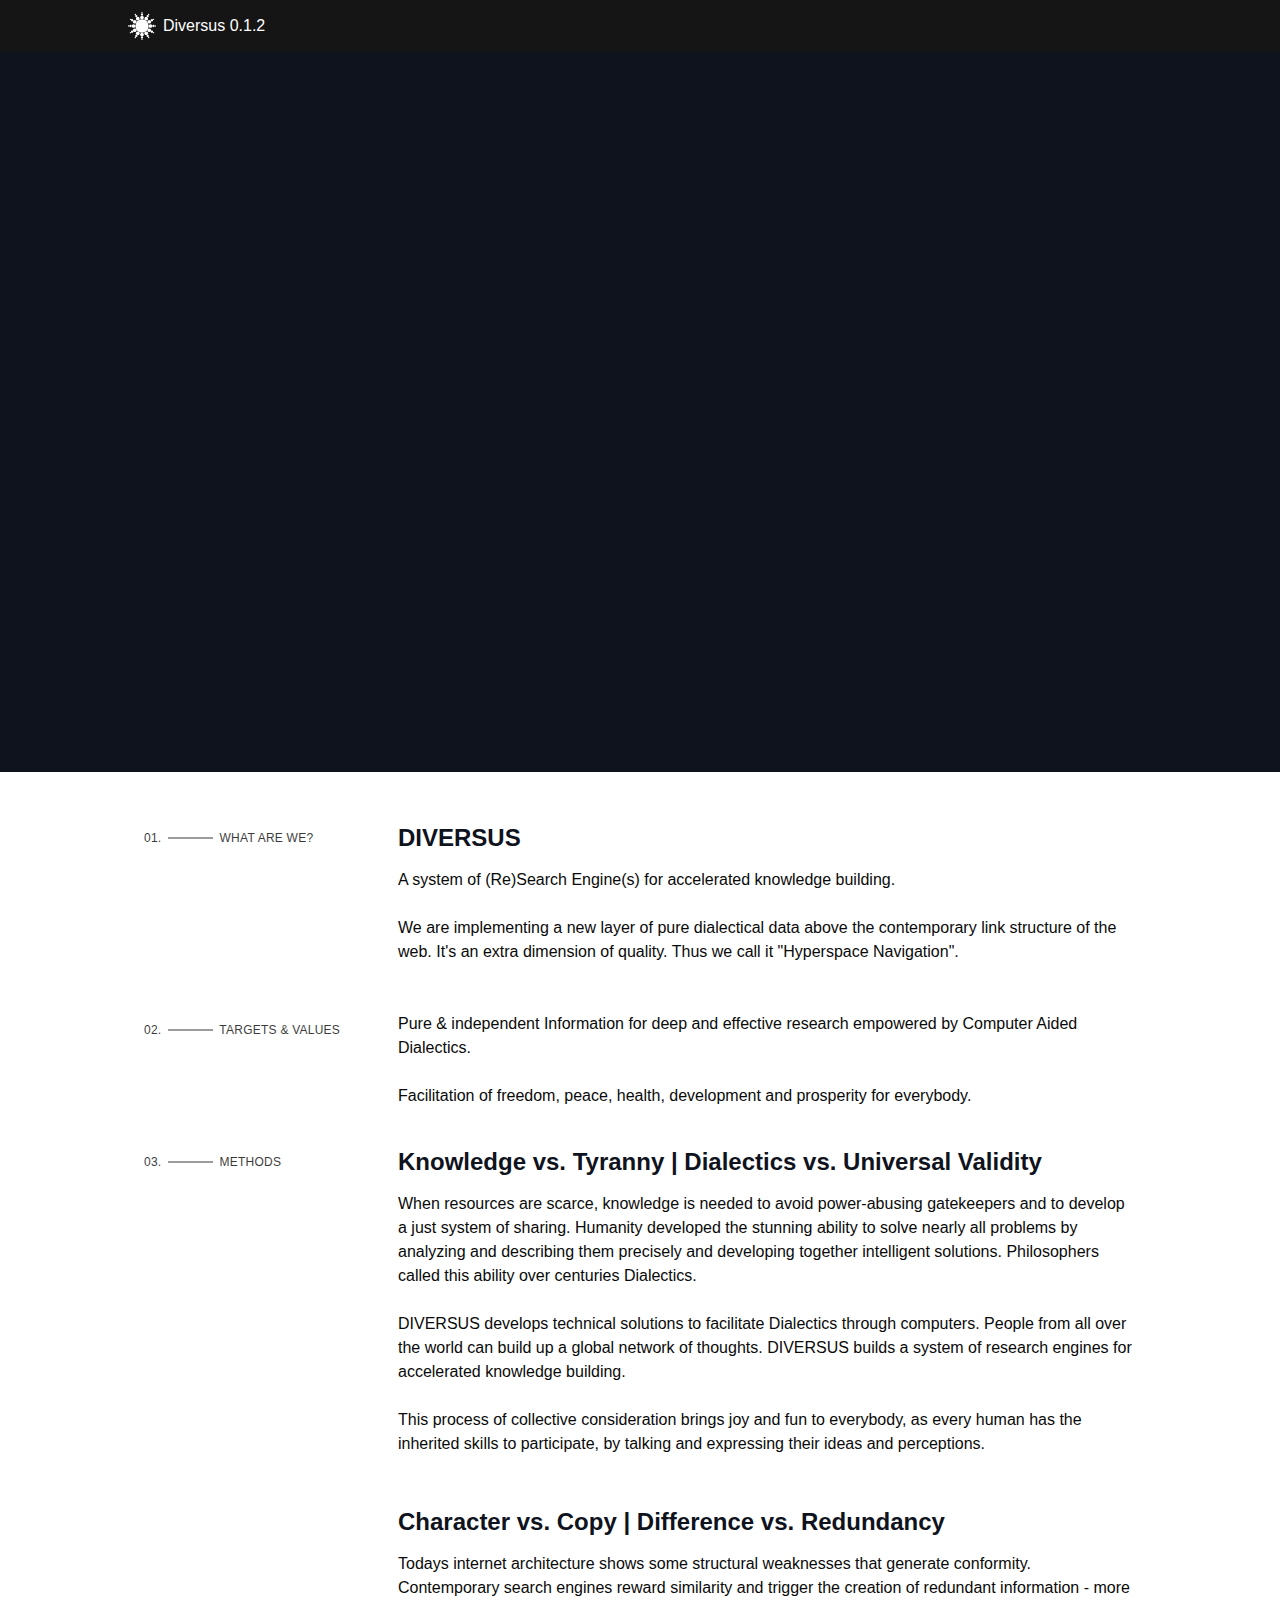
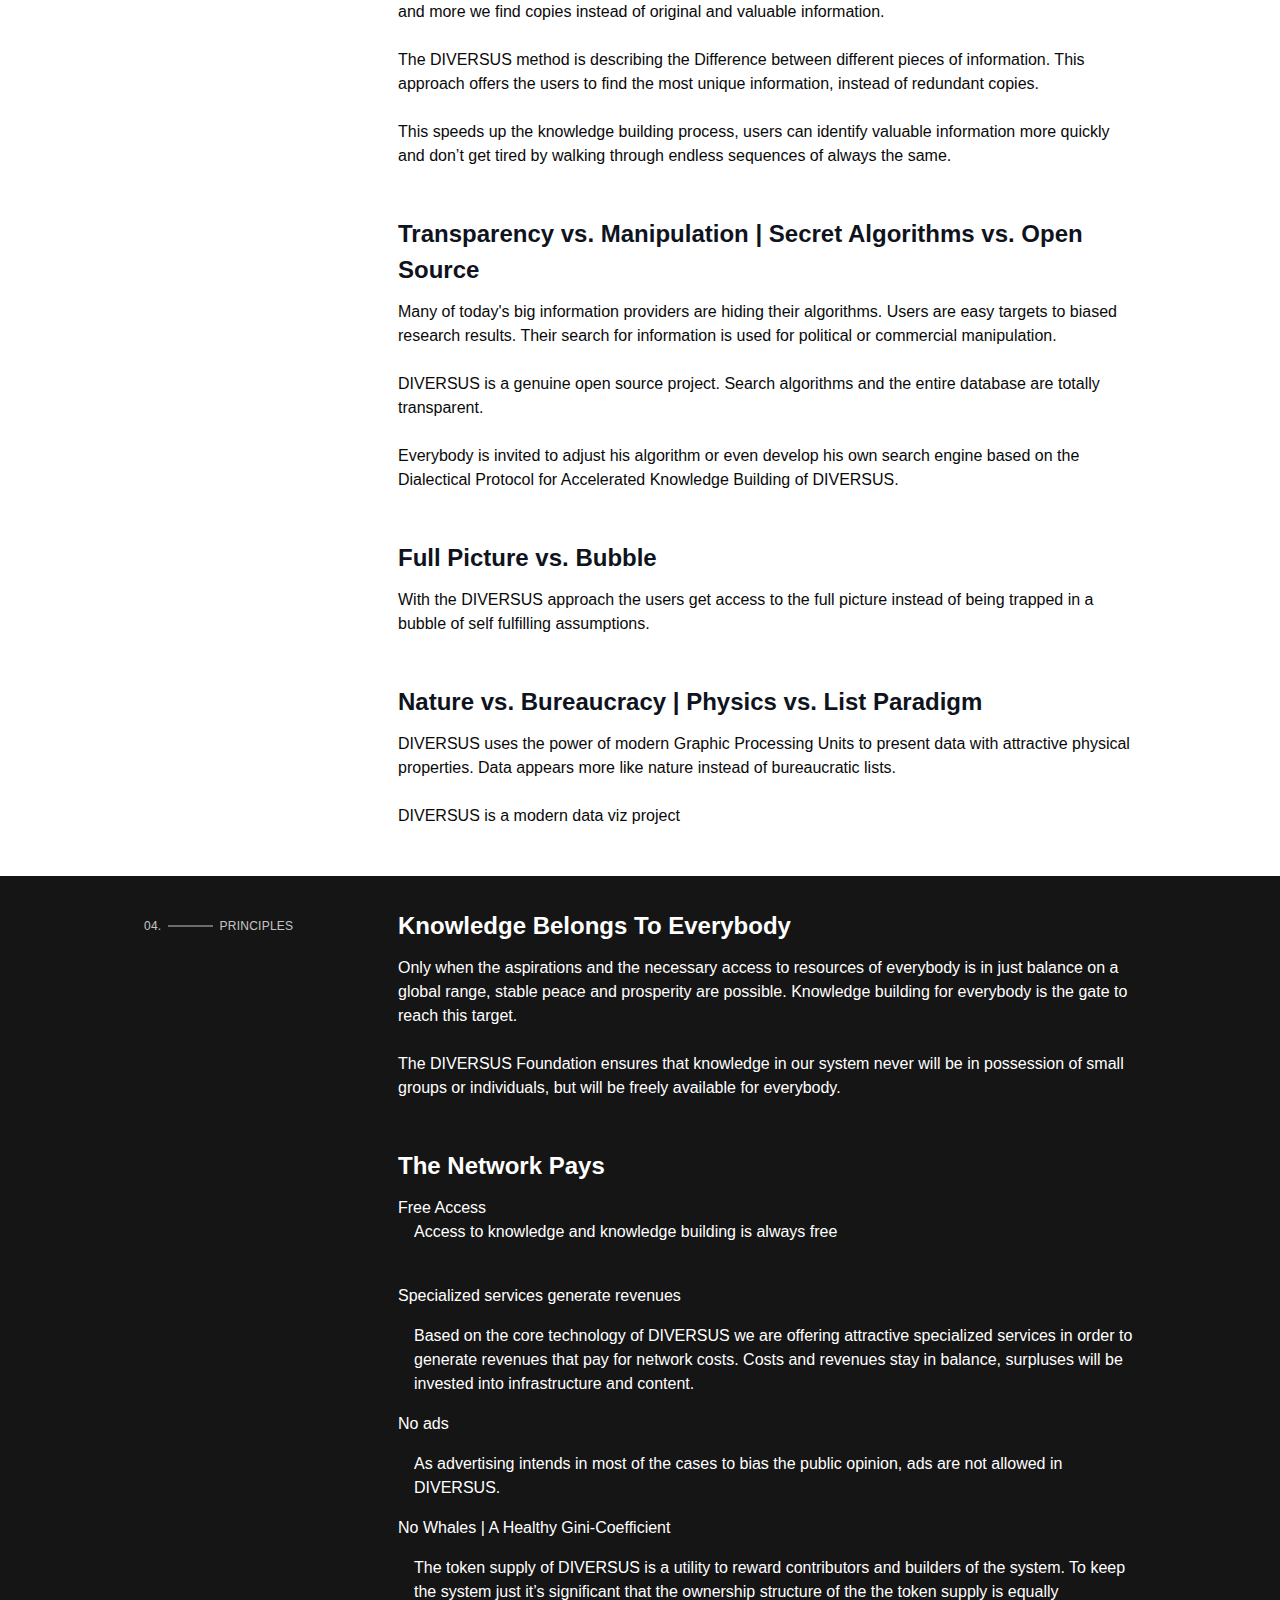
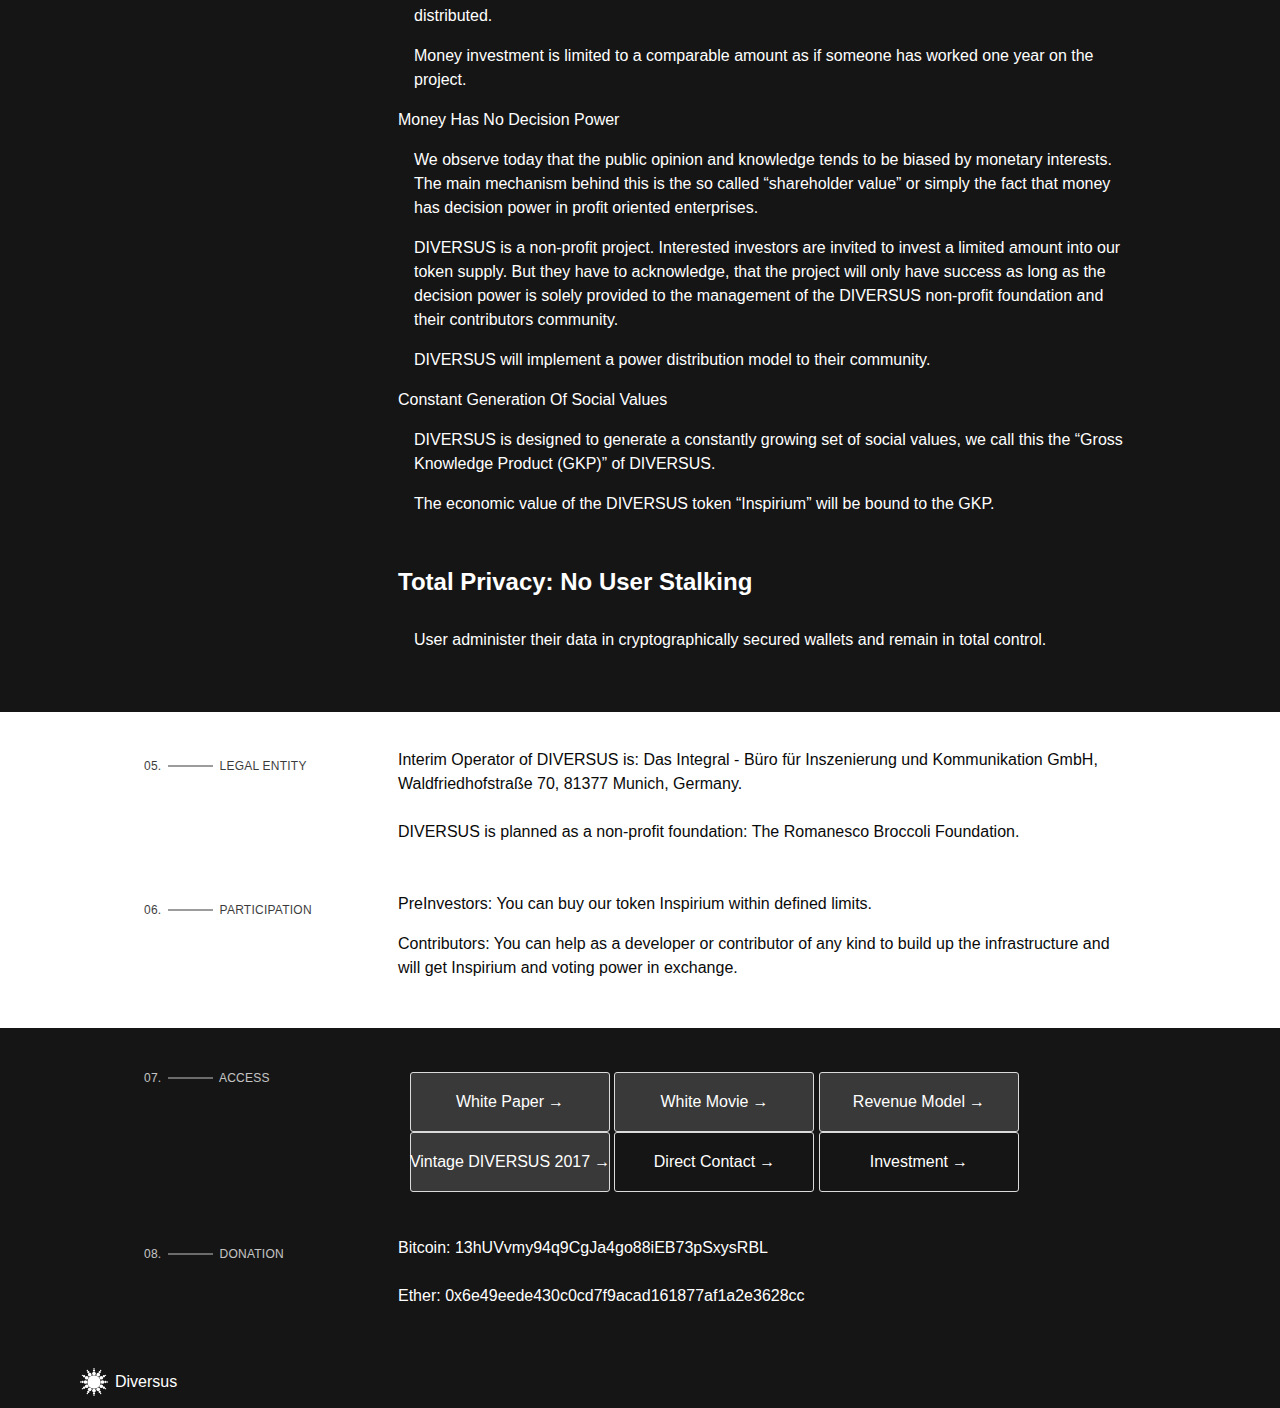
<file: index.html>
<!DOCTYPE html>
<html>
<head>
  <meta charset="utf-8">
  <meta name="viewport" content="width=device-width, initial-scale=1">  
<link href="home_412e2d7c1b07160f0723_styles.css" rel="stylesheet"></head>
<body>
  <header class="hero is-primary is-userfeeds is-medium" style="">
    <div class="hero-head">
      <nav class="navbar" style="background-color: #151515; padding:0px">
        <div class="container">
          <div class="navbar-brand">
            <a class="navbar-item tk-aller" href="index.html">
              <img src="assets/misc/logo/diversus_white.svg" style="padding-right: 7px;height: 42px" alt="">
            </p>
              Diversus 0.1.2
            </a>
            <span class="navbar-burger burger js-mobileMenu" data-target="navbarMenuHeroA">
              <span></span>
              <span></span>
            </span>
          </div>
          <div id="navbarMenuHeroA" class="navbar-menu">
            <div class="navbar-end">
              <!-- <a class="navbar-item" style="background-color: rgba(0,1,0.5,0.7); padding:10px" href="">
                _Whitepaper
              </a>
              <a class="navbar-item is-userfeeds" style="background-color: rgba(0,1,0.5,0.7); padding:10px" href="">
                _WhiteVideo
                <i class="rarr" aria-hidden="true"></i>
              </a> -->
            </div>
          </div>
        </div>
      </nav>
    </div>
    
<div style="padding:56.25% 0 0 0;position:relative;">
  <iframe src="https://player.vimeo.com/video/282112384?autoplay=1&loop=1&portrait=0" style="position:absolute;top:0;left:0;width:100%;height:100%;" 
          frameborder="0" webkitallowfullscreen mozallowfullscreen allowfullscreen>
  </iframe>
</div>
<script src="https://player.vimeo.com/api/player.js"></script>


    <!-- <div class="hero-body" style="padding-bottom:8rem"> -->
      
    </div>
  </header>

  <main class="main userfeeds userfeeds--about">

    <section class="default userfeedsTeam">
      <div class="container" style="padding-top: 3em;">
        <div class="columns">
          <div class="column is-one-quarter">
            <p class="section-title">01. <b aria-hidden="true"></b> What are we?</p>
          </div>
          <div class="column header-content">
            <h1 class="is-size-4" style="padding-bottom: 0.5em;">DIVERSUS</h1>
            <p>A system of (Re)Search Engine(s) for accelerated knowledge building.</p>
            <br/>
            <p>We are implementing a new layer of pure dialectical data above the contemporary link structure of the web. It's an extra dimension of quality. Thus we call it "Hyperspace Navigation".</p>
          </div>
        </div>
      </div>
      <div class="container" style="padding-top: 3em;">
        <div class="columns">
          <div class="column is-one-quarter">
            <p class="section-title">02. <b aria-hidden="true"></b> Targets & Values</p>
          </div>
          <div class="column header-content">
            <p>Pure & independent Information for deep and effective research empowered by Computer Aided Dialectics.</p>
            <br/>
            <p>Facilitation of freedom, peace, health, development and prosperity for everybody.</p>
            <br/>
          </div>
        </div>
      </div>

      <div class="container">
        <div class="columns">
          <div class="column is-one-quarter">
            <p class="section-title">03. <b aria-hidden="true"></b> Methods</p>
          </div>
          <div class="column header-content">
            <h1 class="is-size-4" style="padding-bottom: 0.5em;">Knowledge vs. Tyranny | Dialectics vs. Universal Validity </h1>
            <p>When resources are scarce, knowledge is needed to avoid power-abusing gatekeepers and to develop a just system of sharing. Humanity developed the stunning ability to solve nearly all problems by analyzing and describing them precisely and developing together intelligent solutions. Philosophers called this ability over centuries Dialectics.</p>
            <br/>
            <p>DIVERSUS develops technical solutions to facilitate Dialectics through computers. People from all over the world can build up a global network of thoughts. DIVERSUS builds a system of research engines for accelerated knowledge building.</p>
            <br/>
            <p>This process of collective consideration brings joy and fun to everybody, as every human has the inherited skills to participate, by talking and expressing their ideas and perceptions.</p>
            <h1 class="is-size-4" style="padding-bottom: 0.5em;padding-top: 2em;">Character vs. Copy | Difference vs. Redundancy </h1>
            <p>Todays internet architecture shows some structural weaknesses that generate conformity. Contemporary search engines reward similarity and trigger the creation of redundant information - more and more we find copies instead of original and valuable information. </p>
            <br/>
            <p>The DIVERSUS method is describing the Difference between different pieces of information. This approach offers the users to find the most unique information, instead of redundant copies.</p>
            <br/>
            <p>This speeds up the knowledge building process, users can identify valuable information more quickly and don’t get tired by walking through endless sequences of always the same.</p>
            <h1 class="is-size-4" style="padding-bottom: 0.5em;padding-top: 2em;">Transparency vs. Manipulation | Secret Algorithms  vs. Open Source</h1>
            <p>Many of today's big information providers are hiding their algorithms. Users are easy targets to biased research results. Their search for information is used for political or commercial manipulation.</p>
            <br/>
            <p>DIVERSUS is a genuine open source project. Search algorithms and the entire database are totally transparent.</p>
            <br/>
            <p>Everybody is invited to adjust his algorithm or even develop his own search engine based on the Dialectical Protocol for Accelerated Knowledge Building of DIVERSUS.</p>
            <h1 class="is-size-4" style="padding-bottom: 0.5em;padding-top: 2em;">Full Picture vs. Bubble</h1>
            <p>With the DIVERSUS approach the users get access to the full picture instead of being trapped in a bubble of self fulfilling assumptions.</p>
            <h1 class="is-size-4" style="padding-bottom: 0.5em;padding-top: 2em;">Nature vs. Bureaucracy | Physics vs. List Paradigm</h1>
            <p>DIVERSUS uses the power of modern Graphic Processing Units to present data with attractive physical properties. Data appears more like nature instead of bureaucratic lists. </p>
            <br/>
            <p>DIVERSUS is a modern data viz project</p>
            <br/>
            <br/>
          </div>
        </div>
      </div> 
    <section class="default userfeedsInvestors" style="background-color: #151515;color: #FFF;padding-top:2em">
      <div class="container">
        <div class="columns">
          <div class="column is-one-quarter">
            <p class="section-title" style=" color: #EFEFEF;">04. <b aria-hidden="true"></b> Principles</p>
          </div>
          <div class="column header-content">
            <h1 class="is-size-4" style="padding-bottom: 0.5em;color:#FFF;">Knowledge Belongs To Everybody</h1>
            <p>Only when the aspirations and the necessary access to resources of everybody is in just balance on a global range, stable peace and prosperity are possible. Knowledge building for everybody is the gate to reach this target.</p>
            <br/>
            <p>The DIVERSUS Foundation ensures that knowledge in our system never will be in possession of small groups or individuals, but will be freely available for everybody.</p>
            <h1 class="is-size-4" style="padding-bottom: 0.5em;color:#FFF; padding-top:2em">The Network Pays</h1>
            <p>Free Access</p>
            <p style="padding-left:1em;">Access to knowledge and knowledge building is always free</p>
            <br/>
            <p style="padding-top:1em">Specialized services generate revenues</p>
            <p style="padding-top:1em;padding-left:1em;">Based on the core technology of DIVERSUS we are offering attractive specialized services in order to generate revenues that pay for network costs. Costs and revenues stay in balance, surpluses will be invested into infrastructure and content. </p>
            <p style="padding-top:1em">No ads</p>
            <p style="padding-top:1em;padding-left:1em">As advertising intends in most of the cases to bias the public opinion, ads are not allowed in DIVERSUS.</p>
            <p style="padding-top:1em">No Whales | A Healthy Gini-Coefficient</p>
            <p style="padding-top:1em;padding-left:1em">The token supply of DIVERSUS is a utility to reward contributors and builders of the system. To keep the system just it’s significant that the ownership structure of the the token supply is equally distributed.</p>
            <p style="padding-top:1em;padding-left:1em">Money investment is limited to a comparable amount as if someone has worked one year on the project.  </p>

            <p style="padding-top:1em">Money Has No Decision Power</p>
            <p style="padding-top:1em;padding-left:1em">We observe today that the public opinion and knowledge tends to be biased by monetary interests. The main mechanism behind this is the so called “shareholder value” or simply the fact that money has decision power in profit oriented enterprises.</p>
            <p style="padding-top:1em;padding-left:1em">DIVERSUS is a non-profit project. Interested investors are invited to invest a limited amount into our token supply. But they have to acknowledge, that the project will only have success as long as the decision power is solely provided to the management of the DIVERSUS non-profit foundation and their contributors community.</p>
            <p style="padding-top:1em;padding-left:1em">DIVERSUS will implement a power distribution model to their community.</p>

            <p style="padding-top:1em">Constant Generation Of Social Values</p>
            <p style="padding-top:1em;padding-left:1em">DIVERSUS is designed to generate a constantly growing set of social values, we call this the “Gross Knowledge Product (GKP)” of DIVERSUS. </p>
            <p style="padding-top:1em;padding-left:1em">The economic value of the DIVERSUS token “Inspirium” will be bound to the GKP.</p>
            <br/>
            <br/>
            <h1 class="is-size-4" style="padding-bottom: 0.5em;color:#FFF;">Total Privacy: No User Stalking</h1>
            <p style="padding-top:1em;padding-left:1em">User administer their data in cryptographically secured wallets and remain in total control.</p>
            <br/>
            <br/>
            </div>
          </div>
        </div>
      </div>   
    </section>

    <section class="default userfeedsTeam">
      <div class="container" style="padding-top: 3em;">
        <div class="columns">
          <div class="column is-one-quarter">
            <p class="section-title">05. <b aria-hidden="true"></b> Legal Entity</p>
          </div>
          <div class="column header-content">
            <p>Interim Operator of DIVERSUS is: Das Integral - Büro für Inszenierung und Kommunikation GmbH, Waldfriedhofstraße 70, 81377 Munich, Germany.</p>
            <br/>
            <p>DIVERSUS is planned as a non-profit foundation: The Romanesco Broccoli Foundation.</p>
          </div>
        </div>
      </div>
    </section>

    <section class="default userfeedsTeam">
      <div class="container" style="padding-top: 3em;">
        <div class="columns">
          <div class="column is-one-quarter">
            <p class="section-title">06. <b aria-hidden="true"></b> Participation</p>
          </div>
          <div class="column header-content">
            <p>PreInvestors: You can buy our token Inspirium within defined limits.</p>
            <p style="padding-top:1em" >Contributors: You can help as a developer or contributor of any kind to build up the infrastructure and will get Inspirium and voting power in exchange.</p>
            <br/>
            <br/>
          </div>
        </div>
      </div>
    </section>

    <section class="default userfeedsInvestors" style="background-color: #151515;color: #FFF;padding-top:2em">
      <div class="container">
        <div class="columns">
          <div class="column is-one-quarter">
            <p class="section-title" style=" color: #EFEFEF;">07. <b aria-hidden="true"></b> Access</p>
          </div>
          <div class="column header-content">
            <div class="column">
              <a href="https://docs.google.com/document/d/1JPE3GUvgU5rM4WwmwkoI4BaWjhuPkNBFeep9-B2VS3c/edit" class="button button-lg is-outlined" style="background: #393939;color:white; width:200px">
                White Paper
                <i class="rarr" aria-hidden="true"></i>
              </a>
              <a href="https://vimeo.com/262937730" class="button button-lg is-outlined" style="background: #393939;color:white;width:200px">
                White Movie
                <i class="rarr" aria-hidden="true"></i>
              </a>
              <a href="https://vimeo.com/225201920" class="button button-lg is-outlined" style="background: #393939;color:white;width:200px">
                Revenue Model
                <i class="rarr" aria-hidden="true"></i>
              </a>
              <a href="https://vimeo.com/217961347" class="button button-lg is-outlined" style="background: #393939;color:white;width:200px">
                Vintage DIVERSUS 2017
                <i class="rarr" aria-hidden="true"></i>
              </a>
              <a href="mailto:ms@diversu.me" class="button button-lg is-outlined" style="background: transparent;color:white;width:200px">
                Direct Contact
                <i class="rarr" aria-hidden="true"></i>
              </a>
              <a href="mailto:ms@diversu.me" class="button button-lg is-outlined" style="background: transparent;color:white;width:200px">
                Investment
                <i class="rarr" aria-hidden="true"></i>
              </a>
            </div>
          </div>
        </div>
      </div>
    </section>
  
   <section class="default userfeedsInvestors" style="background-color: #151515;color: #FFF;padding-top:2em">
      <div class="container">
        <div class="columns">
          <div class="column is-one-quarter">
            <p class="section-title" style=" color: #EFEFEF;">08. <b aria-hidden="true"></b> Donation</p>
          </div>
          <div class="column header-content">
            <p>Bitcoin:     13hUVvmy94q9CgJa4go88iEB73pSxysRBL</p>
            <br/>
            <p>Ether:      0x6e49eede430c0cd7f9acad161877af1a2e3628cc</p>
            <br/>
            <br/>
          </div>
        </div>
      </div>   
    </section>

  </main>
  <nav class="navbar" style="background-color: #151515; padding:0px">
        <div class="container">
          <div class="navbar-brand">
            <a class="navbar-item tk-aller" href="index.html" style="color:white">
              <img src="assets/misc/logo/diversus_white.svg" style="padding-right: 7px;height: 42px" alt="">
            </p>
              Diversus
            </a>
            <span class="navbar-burger burger js-mobileMenu" data-target="navbarMenuHeroA">
              <span></span>
              <span></span>
            </span>
          </div>
          <div id="navbarMenuHeroA" class="navbar-menu">
            <div class="navbar-end">
              <!-- <a class="navbar-item" style="background-color: rgba(0,1,0.5,0.7); padding:10px" href="">
                _Whitepaper
              </a>
              <a class="navbar-item is-userfeeds" style="background-color: rgba(0,1,0.5,0.7); padding:10px" href="">
                _WhiteVideo
                <i class="rarr" aria-hidden="true"></i>
              </a> -->
            </div>
          </div>
        </div>
      </nav>
  <!-- </footer> -->

      <!-- <div class="container">
        <h3 class="is-size-3">Wanna join us?</h3>
        <div class="columns">
          <div class="column">
            <p>Get updates straight to your inbox</p>
            <form class="field has-addons" action="" method="post" id="mc-embedded-subscribe-form" name="mc-embedded-subscribe-form" target="_blank" novalidate>
              <div class="control">
                <input class="input" placeholder="you@awesome.com" value="" type="email" id="mce-EMAIL" name="EMAIL">
              </div>
              <div class="control">
                <input type="submit" value="Subscribe me" name="subscribe" class="button button-lg is-white">
              </div>
            </form>
          </div>
          <div class="column">
            <p>or come to our daily discussions</p>
            <a href="https://discordapp.com/channels/402060029815029760/402060029815029763" class="button button-lg is-outlined">
              Join our community channel
              <i class="rarr" aria-hidden="true"></i>
            </a>
          </div>
        </div>
      </div>
    </div> -->
   <!--  <div class="footer-bottom">
      <div class="container">
        <div class="level is-mobile">
          <div class="level-left"><img src="assets/misc/logo/diversus_white.svg" style="width:100%" alt=""></div>
          <div class="level-right">
            <div class="level-item">
              <h5 class="footer-bottom-title is-size-6">Diversus</h5>
              
              <div class="footer-social">
                <a href="" class="icon">
                  
                <a href="https://github.com/diversusandtim" class="icon">
                  <svg xmlns="http://www.w3.org/2000/svg" viewBox="0 0 16.1 15.62"><title>social-github</title><path d="M8,0A8,8,0,0,0,0,8a8.08,8.08,0,0,0,5.5,7.6c.4.1.5-.2.5-.4V13.8c-2.2.5-2.7-1-2.7-1a2.69,2.69,0,0,0-.9-1.2c-.7-.5.1-.5.1-.5a1.74,1.74,0,0,1,1.2.8,1.63,1.63,0,0,0,2.3.7,2.26,2.26,0,0,1,.5-1.1c-1.8-.2-3.6-.9-3.6-4a2.86,2.86,0,0,1,.8-2.1,2.49,2.49,0,0,1,.1-2.1s.7-.2,2.2.8a6.45,6.45,0,0,1,2-.3,6.45,6.45,0,0,1,2,.3c1.5-1,2.2-.8,2.2-.8a3,3,0,0,1,.1,2.1,3.23,3.23,0,0,1,.8,2.1c0,3.1-1.9,3.7-3.7,3.9A2.58,2.58,0,0,1,10,13v2.2c0,.2.1.5.6.4A8.08,8.08,0,0,0,16.1,8,8.18,8.18,0,0,0,8,0Z" class="svg-white"/></svg>
                </a>
                <a href="no-reply@diversus.me" class="icon">
                  <svg version="1.1" xmlns="http://www.w3.org/2000/svg" class="svg-white" xmlns:xlink="http://www.w3.org/1999/xlink" x="0px" y="0px" viewBox="0 0 16 16" xml:space="preserve" width="16" height="16"><g class="nc-icon-wrapper" fill="#ffffff"><path data-color="color-2" fill="#ffffff" d="M15,1H1C0.4,1,0,1.4,0,2v1.4l8,4.5l8-4.4V2C16,1.4,15.6,1,15,1z"></path> <path fill="#ffffff" d="M7.5,9.9L0,5.7V14c0,0.6,0.4,1,1,1h14c0.6,0,1-0.4,1-1V5.7L8.5,9.9C8.22,10.04,7.78,10.04,7.5,9.9z"></path></g></svg>
                </a>
              </div>
            </div>
            <div class="level-item">
              <h5 class="footer-bottom-title is-size-6">
                <a href="bla bla">
                  bla bla bla
                  <i class="rarr" aria-hidden="true"></i>
                </a>
              </h5>
              <ul>
                <li><a href="">Token Sale Crowd</a></li>
              </ul>
            </div>
          </div>
        </div>
      </div>
    </div>
  </footer> -->
<script type="text/javascript" src="home_412e2d7c1b07160f0723.js"></script></body>
</html>
</file>
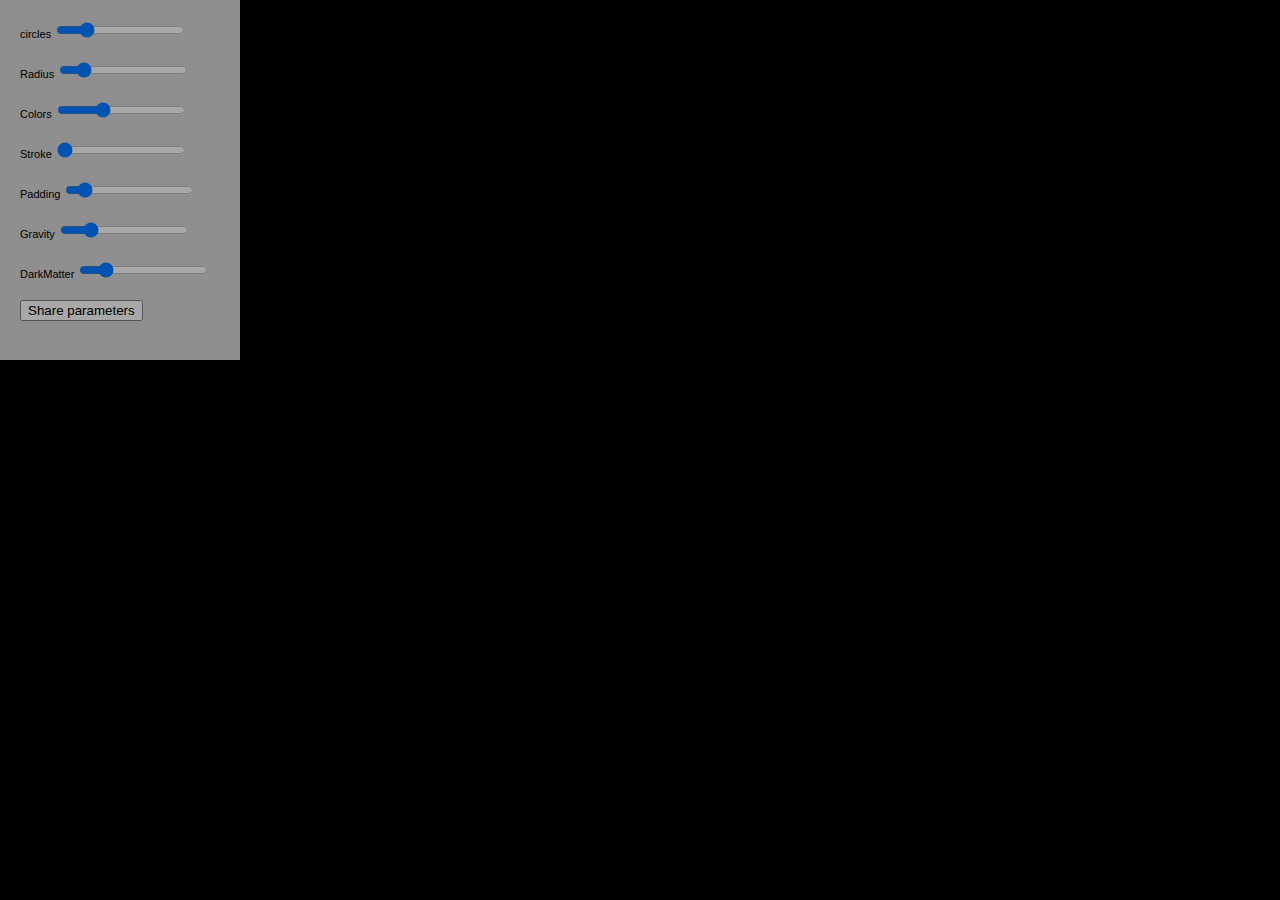
<file: navigator0.1.html>
<!DOCTYPE html>
<html>
  <head>
    <meta http-equiv="Content-Type" content="text/html;charset=utf-8"/>
    <script src="https://mbostock.github.io/d3/talk/20111018/d3/d3.js"></script>
    <script type="text/javascript" src="https://mbostock.github.io/d3/talk/20111018/d3/d3.geom.js"></script>
    <script type="text/javascript" src="https://mbostock.github.io/d3/talk/20111018/d3/d3.layout.js"></script>
    
    <style type="text/css">
body {
  /*background-image: url("cosmos.jpg");*/
  /*background-repeat: no-repeat;*/
  background-color:#000;
  margin: 0;
  font-size: 11px;
  font-family: "Helvetica Neue", Helvetica;
  color:#FFF;
}

#chart, #header, #footer {
  position: absolute;
  top: 0;
}



#header, #footer {
  z-index: 1;
  display: block;
  font-size: 36px;
  font-weight: 300;
  text-shadow: 0 1px 0 #fff;
}

#header.inverted, #footer.inverted {
  color: #fff;
  text-shadow: 0 1px 4px #000;
}

#header {
  top: 80px;
  left: 140px;
  width: 1000px;
}

#footer {
  top: 680px;
  right: 140px;
  text-align: right;
}

rect {
  fill: none;
  pointer-events: all;
}

pre {
  font-size: 18px;
}

line {
  stroke: #000;
  stroke-width: 1.5px;
}

.string, .regexp {
  color: #f39;
}

.keyword {
  color: #00c;
}

.comment {
  color: #777;
  font-style: oblique;
}

.number {
  color: #369;
}

.class, .special {
  color: #1181B8;
}

.hint {
  position: absolute;
  right: 0;
  width: 1280px;
  font-size: 12px;
  color: #999;
}

svg {
  
}
#body {
  float: left;
  width: 800px
}
.panels{
  float: left;
  width: 200px;
  padding:20px;
  opacity: 0.7;
  background-color: #ccc;
  color: #000;
}

.panel {
  display: table-cell;
  vertical-align: middle;
  height: 40px;
  width: 320px;
  float:left;
}

.panel a {

}

circle {
  fill: #333;
  fill-opacity: .5;
}

    </style>
  </head>

<body>
<div id="body"></div>
<div class="panels">
  <div class="panel">
    <span> circles </span>
    <input id="circles"  type="range" value="42" min="2" max="200" step="1" onchange="update(this)">
  </div>
  <div class="panel">
    <span> Radius </span>
    <input id="radius"  type="range" value="23" min="10" max="100" step="1" onchange="update(this)">
  </div>
  <div class="panel">
    <span> Colors </span>
    <input id="colors" type="range" value="3" min="1" max="7" step="1" onchange="update(this)">
  </div>
   <div class="panel">
    <span> Stroke </span>
    <input id="stroke" type="range" value="1" min="1" max="10" step="1" onchange="update(this)">
  </div>
  <div class="panel">
    <span> Padding </span>
    <input id="padding"  type="range" value="2" min="0" max="20" step="1" onchange="update(this)">
  </div>
  <div class="panel">
    <span> Gravity </span>
    <input id="gravity"  type="range" value="2" min="0" max="10" step="1" onchange="update(this)">
  </div>
  <div class="panel">
    <span> DarkMatter </span>
    <input id="darkMatter" type="range" value="331" min="1" max="2000" step="10" onchange="update(this)">
  </div>
  <div class="panel">
    <button onclick="share()"> Share parameters</button>
    <a id="url" href="" style="display:none"></a>
  </div>
</div>


<script type="text/javascript">

var w = 800,
    h = 600;

var options = {
  circles : 42,
  radius : 23,
  gravity : 2,
  padding : 2,
  colors: 3,
  darkMatter:331,
  stroke:1
}
var root;
var force;

function update(slider){
  options[slider.id]= slider.value

  svg.selectAll("*").remove();
  dag(options)
}


function dag(o){
  var nodes = d3.range(o.circles).map(function() { return {radius: Math.floor(Math.random() * o.radius)+ Math.floor(o.radius/3) };}),
      color = d3.scale.category10();

  force = d3.layout.force()
      .gravity(o.gravity * 0.01)
      .charge(function(d, i) { return i ? 0 : -o.darkMatter; })
      .nodes(nodes)
      .size([w, h]);

  root = nodes[0];
  root.radius = 0;
  root.fixed = true;

  force.start();

  

  svg.selectAll("circle")
      .data(nodes.slice(1))
      .enter().append("svg:circle")
      .attr("r", function(d) { return d.radius - o.padding; })
      .style("stroke", function(d, i) { return color(i % o.colors); })
      .style("stroke-width", function(d, i) { return o.stroke });


  force.on("tick", function(e) {
    var q = d3.geom.quadtree(nodes),
        i = 0,
        n = nodes.length;

    while (++i < n) {
      q.visit(collide(nodes[i]));
    }

    svg.selectAll("circle")
        .attr("cx", (d)=>{return d.x})
        .attr("cy", (d)=>{return d.y;});
  });
}

var svg = d3.select("#body").append("svg:svg")
      .attr("width", w)
      .attr("height", h);

svg.on("mousemove", function() {
  var p1 = d3.svg.mouse(this);
  root.px = p1[0];
  root.py = p1[1];
  force.resume();
});

function collide(node) {
  var r = node.radius + 16,
      nx1 = node.x - r,
      nx2 = node.x + r,
      ny1 = node.y - r,
      ny2 = node.y + r;
  return function(quad, x1, y1, x2, y2) {
    if (quad.point && (quad.point !== node)) {
      var x = node.x - quad.point.x,
          y = node.y - quad.point.y,
          l = Math.sqrt(x * x + y * y),
          r = node.radius + quad.point.radius;
      if (l < r) {
        l = (l - r) / l * .5;
        node.x -= x *= l;
        node.y -= y *= l;
        quad.point.x += x;
        quad.point.y += y;
      }
    }
    return x1 > nx2
        || x2 < nx1
        || y1 > ny2
        || y2 < ny1;
  };
}

function parseHash(hash) {
  // Remove the first character (i.e. the prepended "#").
  hash = hash.substring(1, hash.length);
  if (hash=="")
    return {}

  // This is where we will store our properties and values.
  var hashObj = {};

  // Split on the delimiter "&" and for each key/val pair...
  hash.split('&').forEach(function(q) {
    // Get the property by splitting on all numbers and taking the first entry.
    var prop = q.split(/\d/)[0];
    // Get the numerical value by splitting on all non-numbers and taking the last entry.
    var val_raw = q.split(/[^\d]/);
    var val = val_raw[val_raw.length - 1]

    // If the property and key are defined, add the key/val pair to our final object.
    if (typeof prop !== 'undefined' && typeof val !== 'undefined') {
      hashObj[prop] = +val;
    }
  });

  return hashObj;
}

function copy(){
  var $temp = document.createElement("input");
  $("body").append($temp);
  temp.val(document.getElementById("url").href).select();
  document.execCommand("copy");
  $temp.remove();
}

function share(){
  var keys = Object.keys(options)
  optionsStr = "#"
  for (var i = keys.length - 1; i >= 0; i--) {
    optionsStr+=keys[i]+options[keys[i]]+"&"
  }
  optionsStr = optionsStr.slice(0, -1); 
  newUrl = window.location.pathname+optionsStr;
  console.log("newUrl",newUrl)
  url = document.getElementById("url");
  url.href = newUrl
  url.innerHTML = newUrl
  url.style="display:block"

}

/* #book10&id1483 */
shareOptions = parseHash(window.location.hash)
console.log("options",shareOptions, {})
options = Object.assign(options, shareOptions);
dag(options)

    </script>
  </body>
</html>
</file>
